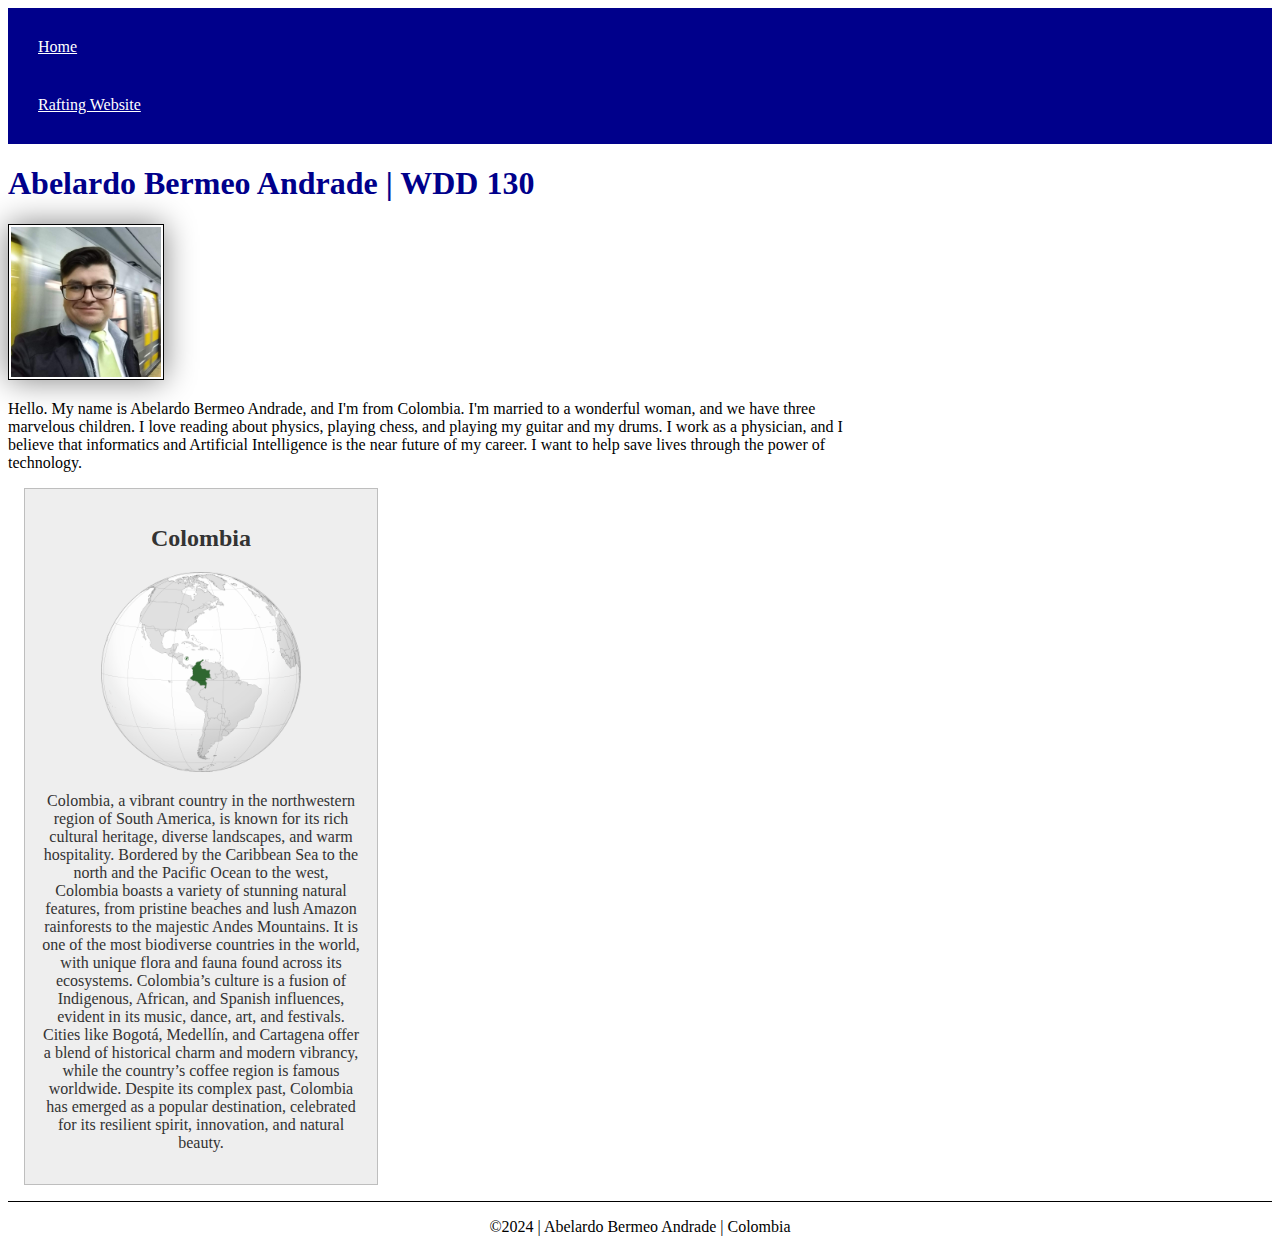
<file: index.html>
<!DOCTYPE html>
<html lang="en-US">
    <head>
        <meta charset="utf-8">
        <meta name="viewport" content="width=device-width, initial-scale=1.0">
        <meta name="description" content="My name is Abelardo Bermeo Andrade, student of the Web Fundamentals WDD130 course in the Bachelor's of Software Development in the BYU Idaho, and this is my personal web page, where I'm applying what I'm learning about HTML and CSS.">
        <meta name="author" content="Abelardo Bermeo Andrade">
        <title>Abelardo Bermeo Andrade | WDD 130</title>  
        <link rel="stylesheet" href="styles/styles.css">    
    </head>
    <body>
        <header>
            <nav>
                <a href="#">Home</a>
                <a href="wwr/">Rafting Website</a>
            </nav>
        </header>
        <main>
            <h1>Abelardo Bermeo Andrade | WDD 130</h1>
            <img src="images/profile.jpg" alt="My profile photo" width="200">
            <p>Hello. My name is Abelardo Bermeo Andrade, and I'm from Colombia. I'm married to a wonderful woman, and we have three marvelous children. I love reading about physics, playing chess, and playing my guitar and my drums. I work as a physician, and I believe that informatics and Artificial Intelligence is the near future of my career. I want to help save lives through the power of technology.</p>
        </main>
        <aside>
            <h2>Colombia</h2>
            <img src="images/colombia.png" alt="Colombia ubication in the world">
            <p>Colombia, a vibrant country in the northwestern region of South America, is known for its rich cultural heritage, diverse landscapes, and warm hospitality. Bordered by the Caribbean Sea to the north and the Pacific Ocean to the west, Colombia boasts a variety of stunning natural features, from pristine beaches and lush Amazon rainforests to the majestic Andes Mountains. It is one of the most biodiverse countries in the world, with unique flora and fauna found across its ecosystems. Colombia’s culture is a fusion of Indigenous, African, and Spanish influences, evident in its music, dance, art, and festivals. Cities like Bogotá, Medellín, and Cartagena offer a blend of historical charm and modern vibrancy, while the country’s coffee region is famous worldwide. Despite its complex past, Colombia has emerged as a popular destination, celebrated for its resilient spirit, innovation, and natural beauty.</p>
        </aside>
        <footer>
            <p>©2024 | Abelardo Bermeo Andrade | Colombia</p>
        </footer>
    </body>
</html>
</file>
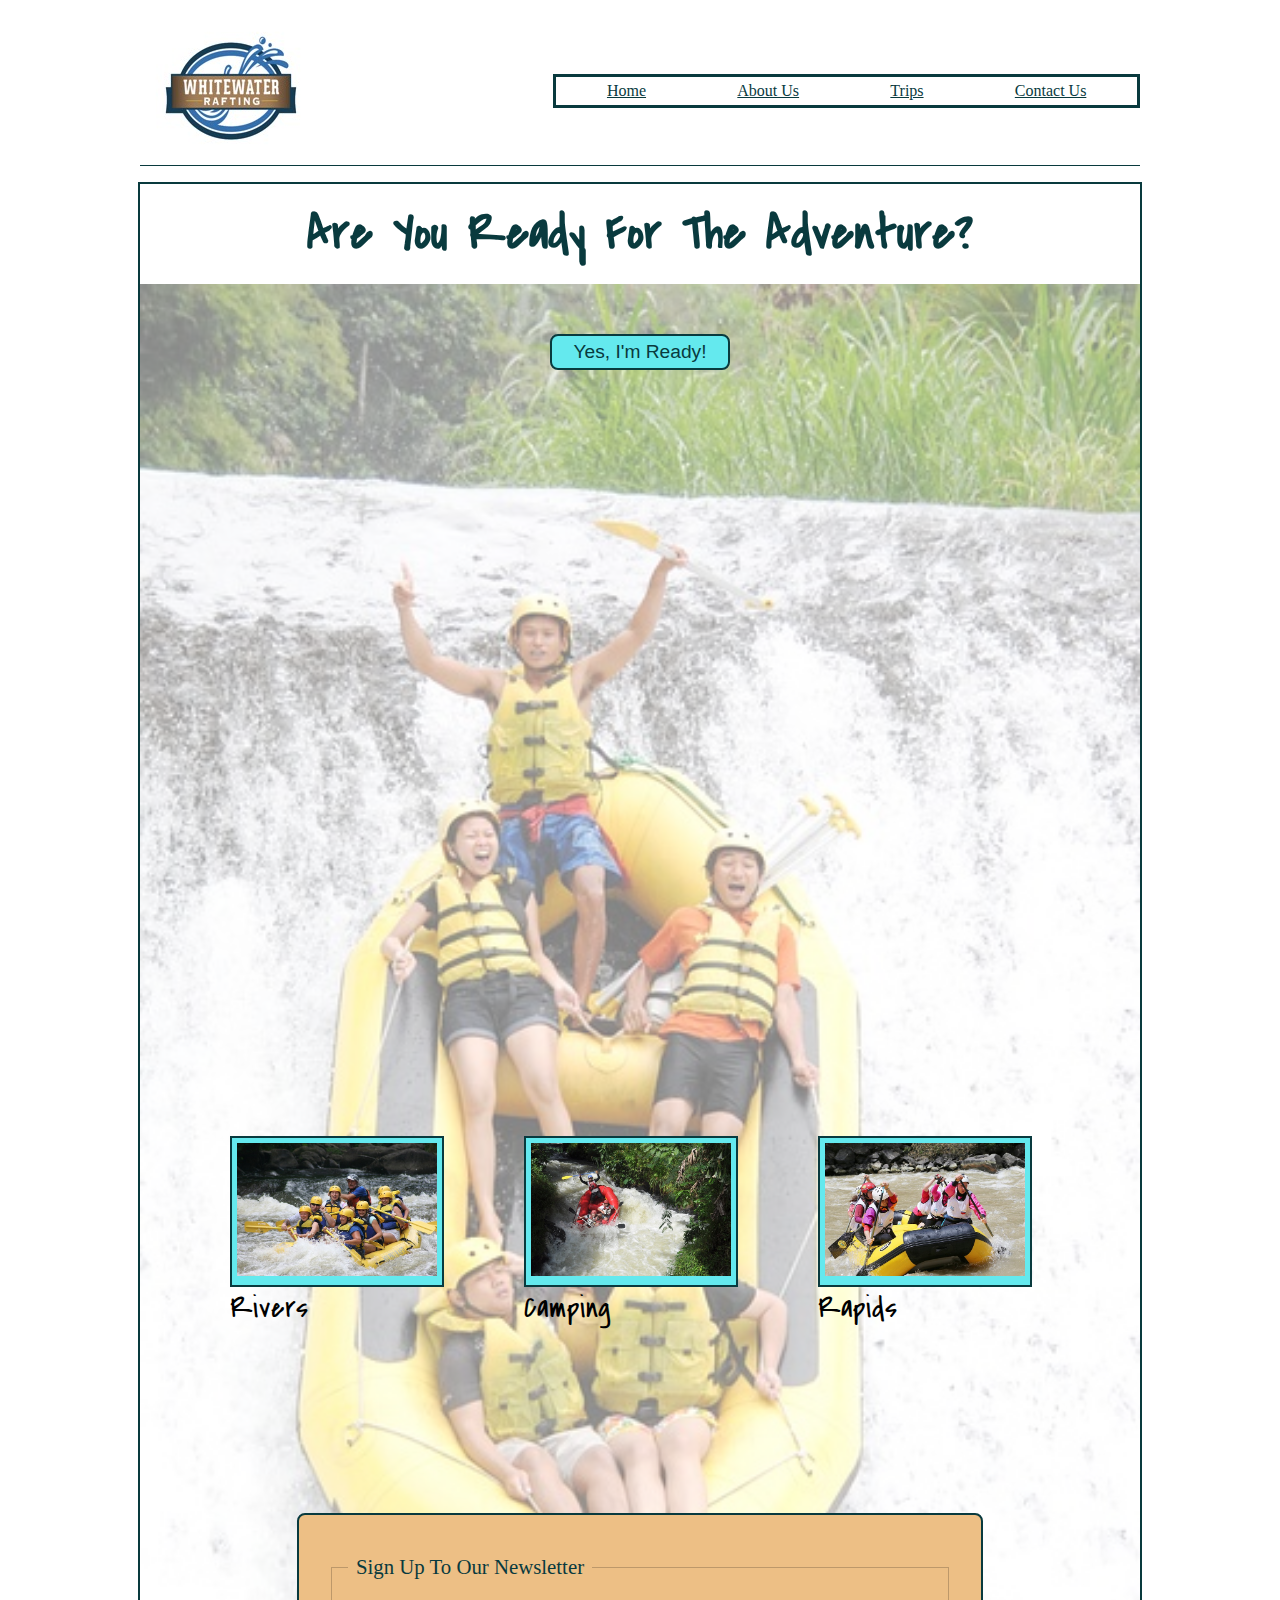
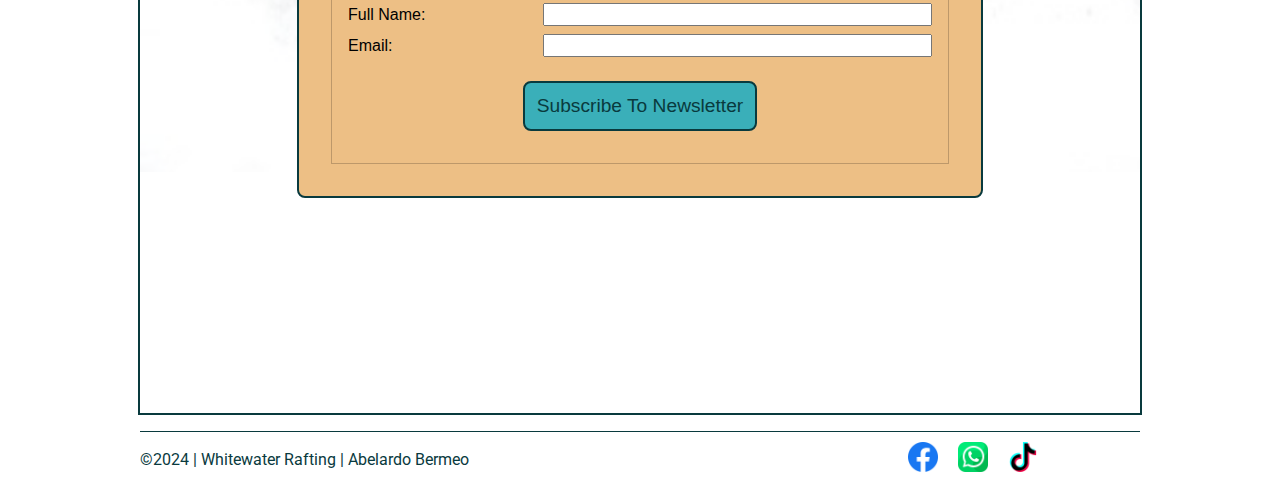
<file: wwr/index.html>
<!DOCTYPE html>
<html lang="en-US">
<head>
    <meta charset="UTF-8">
    <meta name="viewport" content="width=device-width, initial-scale=1.0">
    <meta name="description" content="Welcome to Whitewater Rafting! Explore our exciting services, discover breathtaking rafting trips, and stay updated by signing up for our newsletter. Your adventure starts here!">
    <meta name="author" content="Abelardo Bermeo Andrade">
    <title>Whitewater Rafting Webpage | Home</title>
    <link rel="preconnect" href="https://fonts.googleapis.com">
    <link rel="preconnect" href="https://fonts.gstatic.com" crossorigin>
    <link href="https://fonts.googleapis.com/css2?family=Covered+By+Your+Grace&family=Lora:ital,wght@0,400..700;1,400..700&family=Roboto&display=swap" rel="stylesheet">
    <link rel="stylesheet" href="../wwr/styles/rafting.css">
</head>
<body class="index-page">
    <header>
        <img src="images/whitewater-rafting-logo.jpg" alt="logo">
        <nav>
            <a href="index.html">Home</a>
            <a href="about.html">About Us</a>
            <a href="trips.html">Trips</a>
            <a href="contact.html">Contact Us</a>
        </nav>
    </header>
    <main>
        <div class="hero">
            <h1>Are You Ready For The Adventure?</h1>
            <button class="cta-button" onclick="location.href='trips.html'">Yes, I'm Ready!</button>        
            <div class="hero-image">
                <img src="images/home-hero.jpg" alt="home image">                
            </div>  
            <div class="figure">
                <figure>
                    <div class="img-figcaption">
                        <img src="images/home-1.jpg" alt="home 1">                        
                    </div>
                    <figcaption>Rivers</figcaption>
                </figure>
                <figure>
                    <div class="img-figcaption">
                        <img src="images/home-2.jpg" alt="home 2">
                    </div>
                    <figcaption>Camping</figcaption>                        
                </figure>
                <figure>
                    <div class="img-figcaption">
                        <img src="images/home-3.jpg" alt="home 3">                        
                    </div>
                    <figcaption>Rapids</figcaption>
                </figure>
            </div>
            <div class="form">
                <form>
                    <div class="form-item">
                        <fieldset>
                            <legend>Sign Up To Our Newsletter</legend>
                            <div class="form-item column">
                                <label for="fullname">Full Name:</label>
                                <input type="text" id="fullname" name="fullname">
                            </div>                    
                            <div class="form-item column">
                                <label for="useremail">Email:</label>
                                <input type="email" id="useremail" name="useremail">
                            </div>
                            <div class="form-button">
                                <button type="submit">Subscribe To Newsletter</button>
                            </div>
                        </fieldset>
                    </div>
                </form>
            </div>            
        </div>
    </main>
    <footer>
        <p>©2024 | Whitewater Rafting | Abelardo Bermeo</p>
        <nav class="sociallinks">
            <a href="facebook.com">
                <img src="images/facebook.webp" alt="Facebook">
            </a>
            <a href="whatsapp.com">
                <img src="images/whatsapp.png" alt="WhatsApp">
            </a>
            <a href="tiktok.com">
                <img src="images/tiktok.png" alt="TikTok">
            </a>
        </nav>
    </footer>
</body>
</html>
</file>
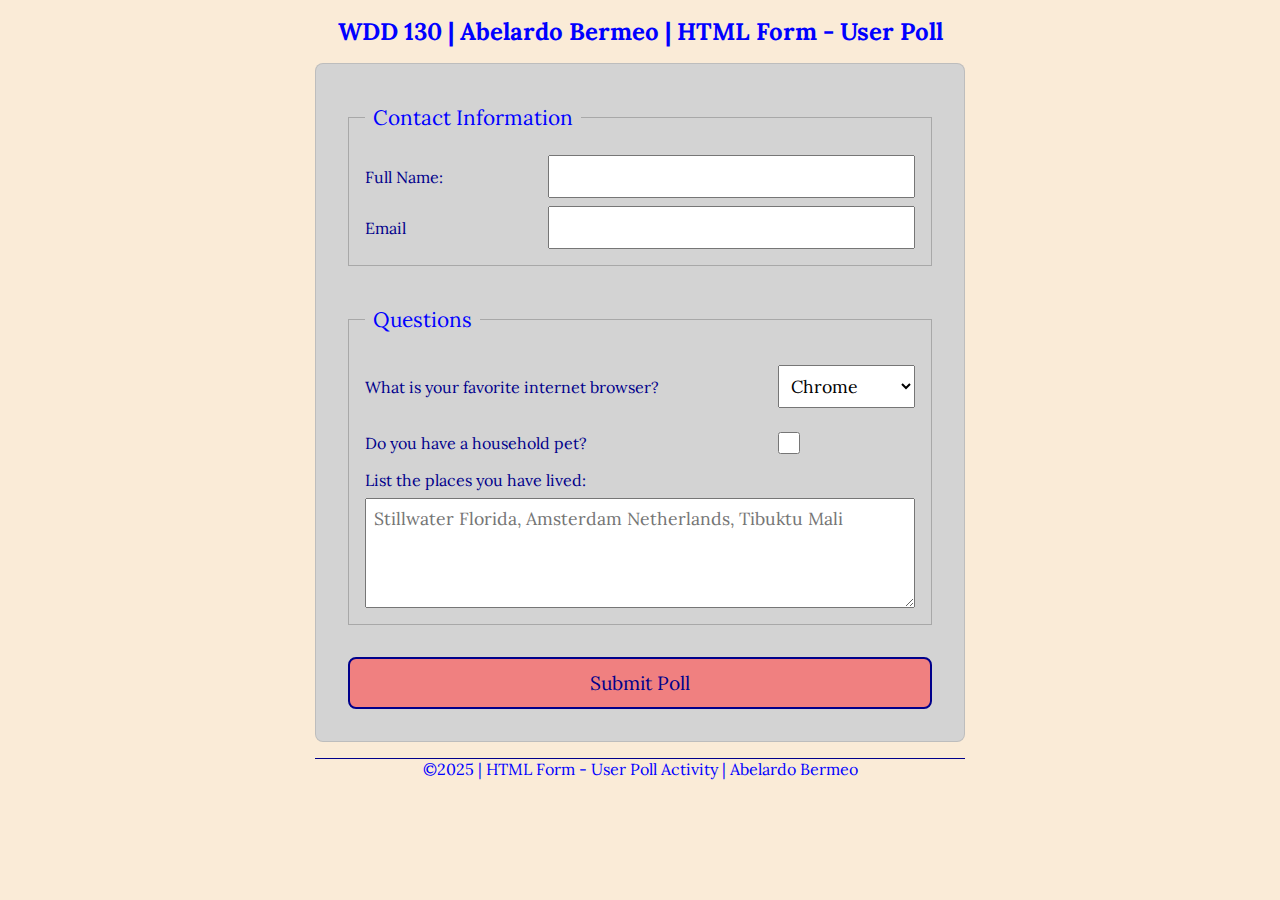
<file: week05/poll-form.html>
<!DOCTYPE html>
<html lang="en-US">
<head>
    <meta charset="UTF-8">
    <meta name="viewport" content="width=device-width, initial-scale=1.0">
    <title>WDD 130 | HTML Form - User Poll</title>
    <link rel="preconnect" href="https://fonts.googleapis.com">
    <link rel="preconnect" href="https://fonts.gstatic.com" crossorigin>
    <link href="https://fonts.googleapis.com/css2?family=Lora:ital,wght@0,400..700;1,400..700&family=Roboto:wght@300;400&display=swap" rel="stylesheet">
    <link rel="stylesheet" href="../week05/styles/poll-form.css">
</head>
<body>
    <header>
        <h1>WDD 130 | Abelardo Bermeo | HTML Form - User Poll</h1>
    </header>
    <main>
        <form>
            <fieldset>
                <legend>Contact Information</legend>
                <div class="form-item column2">
                    <label for="fullname">Full Name:</label>
                    <input type="text" id="fullname" name="fullname">
                </div>
                <div class="form-item column2">
                    <label for="useremail">Email</label>
                    <input type="email" id="useremail" name="useremail">
                </div>
            </fieldset>
            <fieldset>
                <legend>Questions</legend>
                <div class="form-item column1">
                    <label for="browser">What is your favorite internet browser?</label>
                    <select name="browser" id="browser">
                        <option value="chrome">Chrome</option>
                        <option value="firefox">Firefox</option>
                        <option value="safari">Safari</option>
                        <option value="edge">Edge</option>
                        <option value="brave">Brave</option>
                        <option value="other">Other</option>
                    </select>
                </div>
                <div class="form-item column1">
                    <label for="pet">Do you have a household pet?</label>
                    <input type="checkbox" id="pet" name="pet">
                </div>
                <label for="feedback">List the places you have lived:</label>
                <textarea name="feedback" id="feedback" rows="4" placeholder="Stillwater Florida, Amsterdam Netherlands, Tibuktu Mali"></textarea>
            </fieldset>
            <button type="submit">Submit Poll</button>
        </form>
    </main>
    <footer>
        <p>©2025 | HTML Form - User Poll Activity | Abelardo Bermeo</p>
    </footer>    
</body>
</html>
</file>
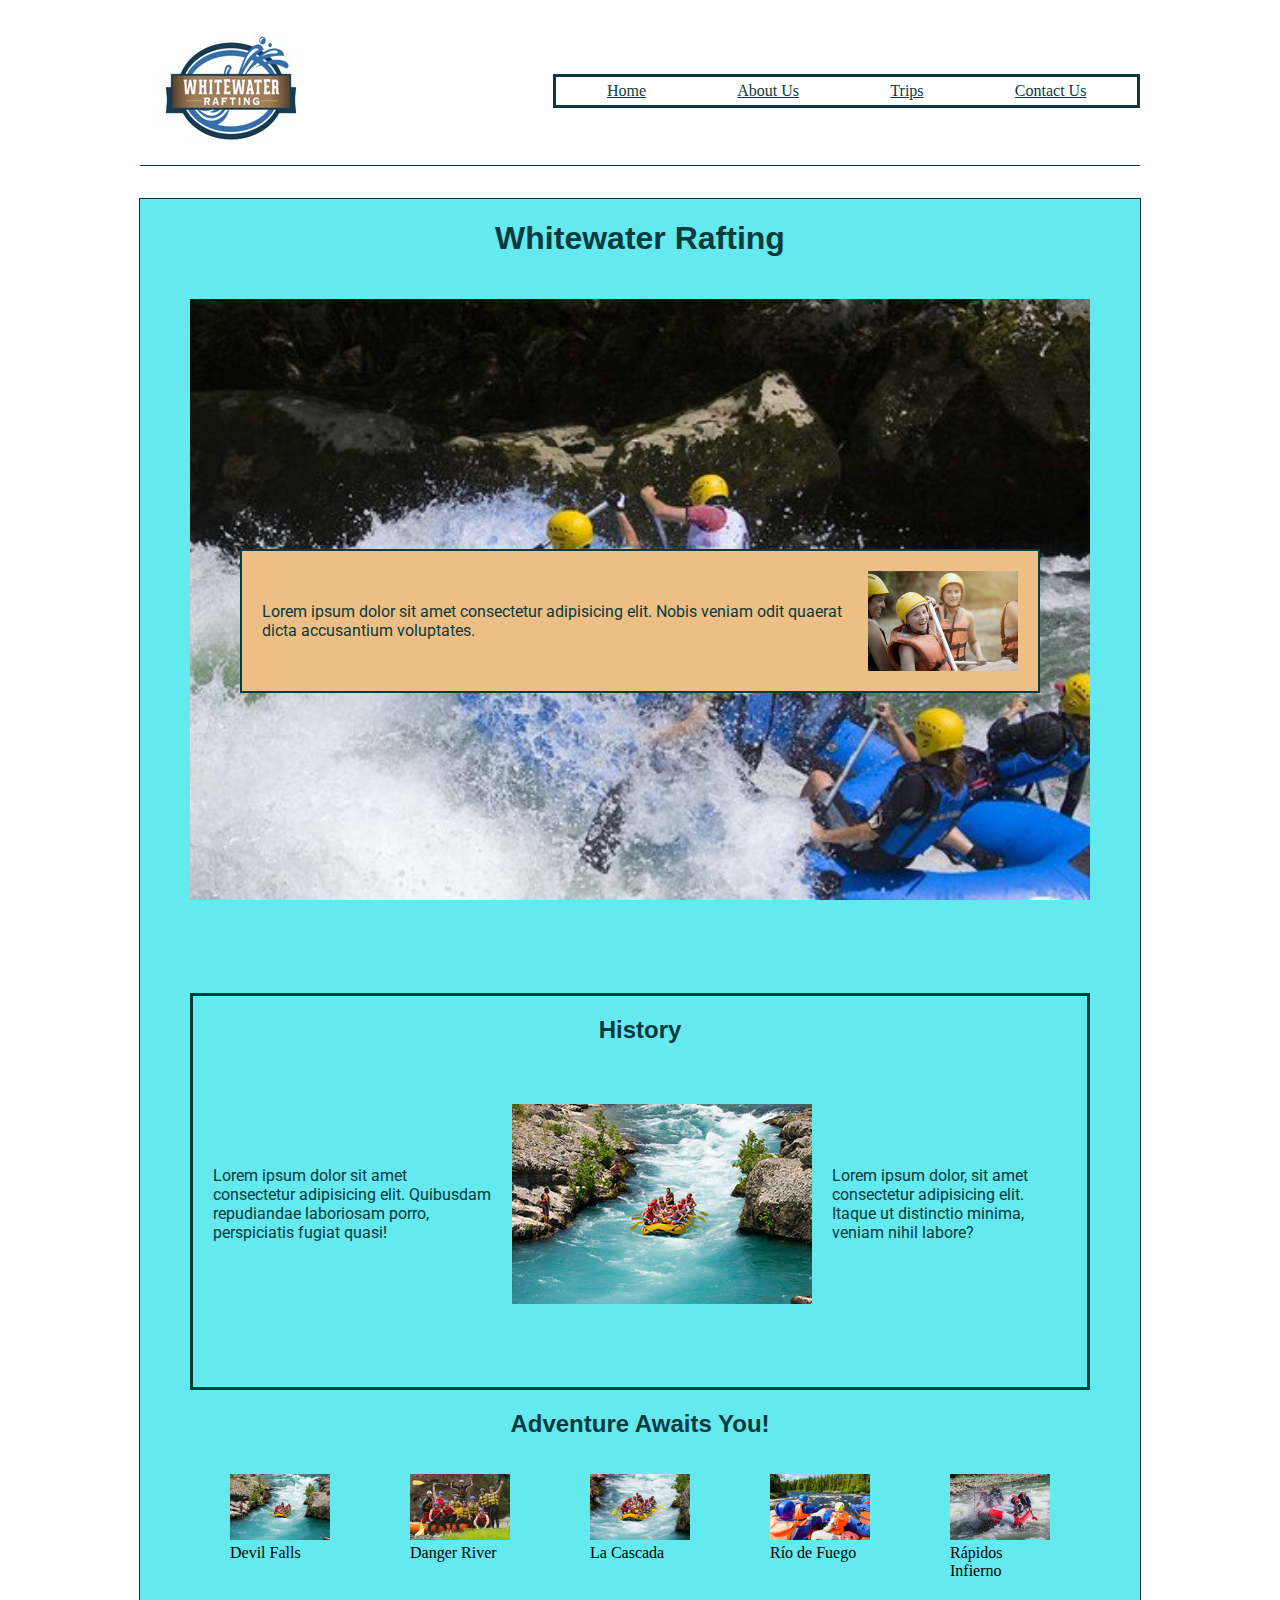
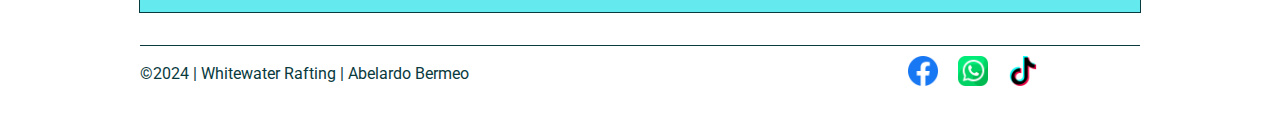
<file: wwr/about.html>
<!DOCTYPE html>
<html lang="en-US">
<head>
    <meta charset="UTF-8">
    <meta name="viewport" content="width=device-width, initial-scale=1.0">
    <meta name="description" content="Experience the thrill of adventure with Whitewater Rafting! Discover breathtaking rafting trips across the globe, from adrenaline-pumping rapids to serene river journeys. Your ultimate rafting adventure starts here.">
    <meta name="author" content="Abelardo Bermeo Andrade">
    <title>Whitewater Rafting Webpage | About Us</title>
    <link rel="preconnect" href="https://fonts.googleapis.com">
    <link rel="preconnect" href="https://fonts.gstatic.com" crossorigin>
    <link href="https://fonts.googleapis.com/css2?family=Covered+By+Your+Grace&family=Lora:ital,wght@0,400..700;1,400..700&family=Roboto&display=swap" rel="stylesheet">
    <link rel="stylesheet" href="../wwr/styles/rafting.css">
</head>
<body class="about-page">
    <header>
        <img src="images/whitewater-rafting-logo.jpg" alt="logo">
        <nav>
            <a href="index.html">Home</a>
            <a href="about.html">About Us</a>
            <a href="trips.html">Trips</a>
            <a href="contact.html">Contact Us</a>
        </nav>
    </header>
    <main>
        <div class="hero">
            <h1>Whitewater Rafting</h1>
            <article>
                <img id="article-img" src="images/small-image.png" alt="client">
                <p id="article-p">Lorem ipsum dolor sit amet consectetur adipisicing elit. Nobis veniam odit quaerat dicta accusantium voluptates.</p>
            </article>
            <div class="hero-image">
                <img src="images/hero-image.jpg" alt="hero image">                
            </div>  
            <div class="section-1">      
                <section>
                    <h2>History</h2>
                    <div class="section-1-content"> 
                        <img id="history-img" src="images/img1.jpg" alt="image 1">
                        <p id="history-p1">Lorem ipsum dolor sit amet consectetur adipisicing elit. Quibusdam repudiandae laboriosam porro, perspiciatis fugiat quasi!</p>
                        <p id="history-p2">Lorem ipsum dolor, sit amet consectetur adipisicing elit. Itaque ut distinctio minima, veniam nihil labore?</p>
                    </div> 
                </section>
            </div> 
            <div class="section-2">
                <section>
                    <h2>Adventure Awaits You!</h2>
                    <div class="figure">
                        <figure>
                            <img src="images/img1.jpg" alt="image 1">
                            <figcaption>Devil Falls</figcaption>
                        </figure>
                        <figure>
                            <img src="images/img2.jpg" alt="image 2">
                            <figcaption>Danger River</figcaption>
                        </figure>
                        <figure>
                            <img src="images/img3.jpg" alt="image 3">
                            <figcaption>La Cascada</figcaption>
                        </figure>
                        <figure>
                            <img src="images/img4.jpg" alt="image 4">
                            <figcaption>Río de Fuego</figcaption>
                        </figure>
                        <figure>
                            <img src="images/img5.jpg" alt="image 5">
                            <figcaption>Rápidos Infierno</figcaption>
                        </figure>
                    </div>
                </section>
            </div>
        </div>
    </main>
    <footer>
        <p>©2024 | Whitewater Rafting | Abelardo Bermeo</p>
        <nav class="sociallinks">
            <a href="facebook.com">
                <img src="images/facebook.webp" alt="Facebook">
            </a>
            <a href="whatsapp.com">
                <img src="images/whatsapp.png" alt="WhatsApp">
            </a>
            <a href="tiktok.com">
                <img src="images/tiktok.png" alt="TikTok">
            </a>
        </nav>
    </footer>
</body>
</html>
</file>
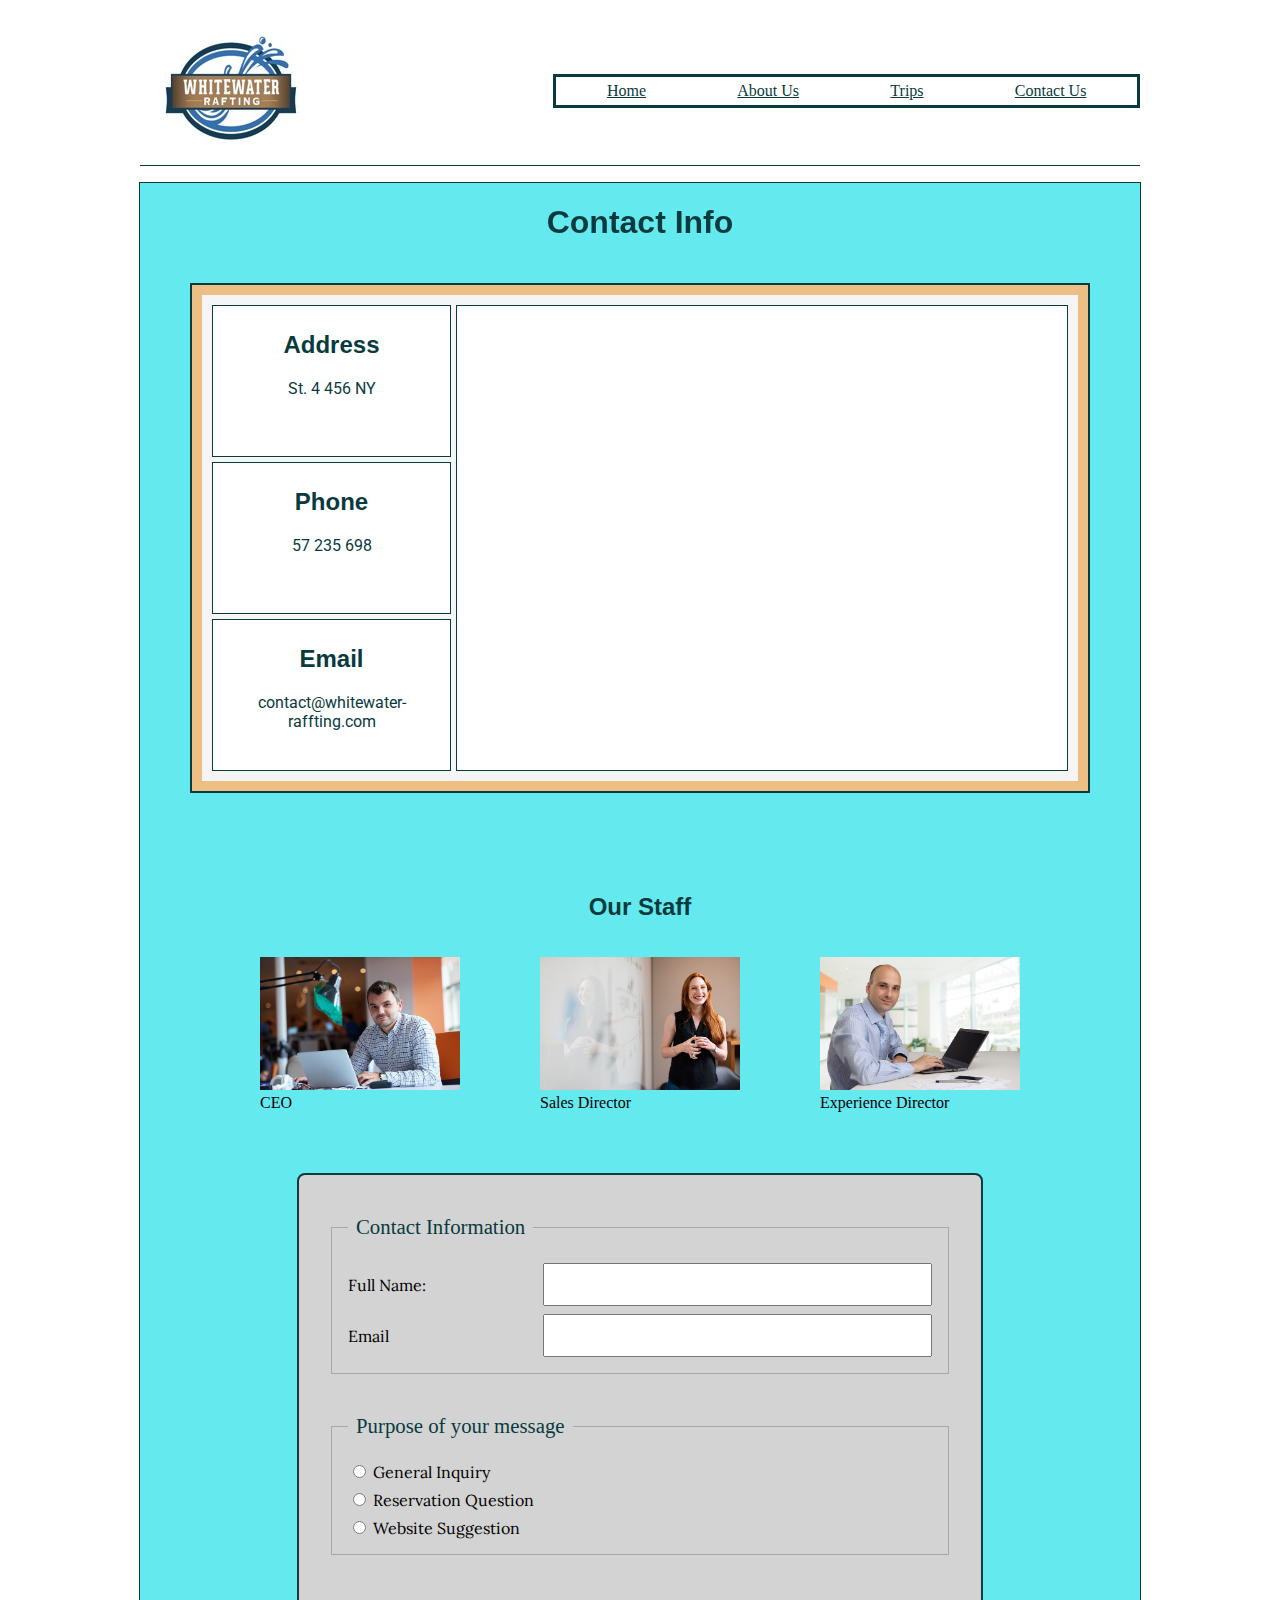
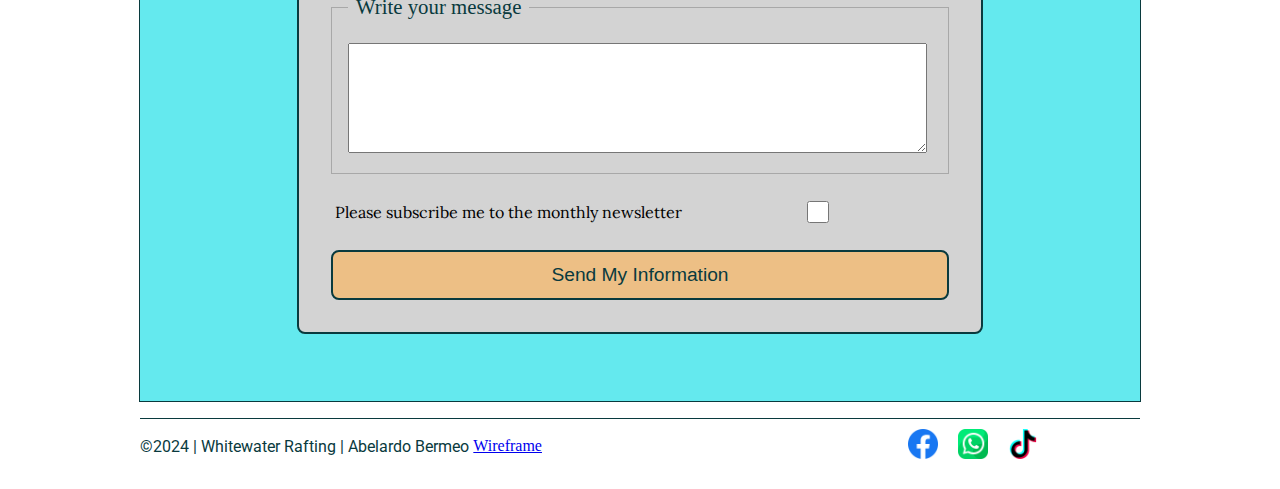
<file: wwr/contact.html>
<!DOCTYPE html>
<html lang="en-US">
<head>
    <meta charset="UTF-8">
    <meta name="viewport" content="width=device-width, initial-scale=1.0">
    <meta name="description" content="Get in touch with Whitewater Rafting! Find our physical location, phone numbers, email address, and other contact details to plan your next adventure or answer your questions.">
    <meta name="author" content="Abelardo Bermeo Andrade">
    <title>Whitewater Rafting Webpage | Contact Us</title>
    <link rel="preconnect" href="https://fonts.googleapis.com">
    <link rel="preconnect" href="https://fonts.gstatic.com" crossorigin>
    <link href="https://fonts.googleapis.com/css2?family=Covered+By+Your+Grace&family=Lora:ital,wght@0,400..700;1,400..700&family=Roboto&display=swap" rel="stylesheet">
    <link rel="stylesheet" href="../wwr/styles/rafting.css">
</head>
<body class="contact-page">
    <header>
        <img src="images/whitewater-rafting-logo.jpg" alt="logo">
        <nav>
            <a href="index.html">Home</a>
            <a href="about.html">About Us</a>
            <a href="trips.html">Trips</a>
            <a href="contact.html">Contact Us</a>
        </nav>
    </header>
    <main>
        <div class="hero">
            <h1>Contact Info</h1>
            <div class="contact">
                <div class="inner-grid">
                    <div class="inner-cell address">
                        <h2>Address</h2>
                        <p>St. 4 456 NY</p>
                    </div>
                    <div class="inner-cell phone">
                        <h2>Phone</h2>
                        <p>57 235 698</p>
                    </div>
                    <div class="inner-cell email">
                        <h2>Email</h2>
                        <p>contact@whitewater-raffting.com</p>
                    </div>
                    <div class="inner-cell map">
                        <iframe src="https://www.google.com/maps/embed?pb=!1m18!1m12!1m3!1d387191.03606971225!2d-74.3093296070907!3d40.697539963305694!2m3!1f0!2f0!3f0!3m2!1i1024!2i768!4f13.1!3m3!1m2!1s0x89c24fa5d33f083b%3A0xc80b8f06e177fe62!2sNueva%20York%2C%20EE.%20UU.!5e0!3m2!1ses!2sco!4v1733533335058!5m2!1ses!2sco" width="600" height="450" style="border:0;" allowfullscreen="" loading="lazy" referrerpolicy="no-referrer-when-downgrade">
                        </iframe>
                    </div>
                </div>
            </div>
            <div class="section-2">
                <section>
                    <h2>Our Staff</h2>
                    <div class="figure">
                        <figure>
                            <img src="images/employee-1.jpg" alt="employee 1">
                            <figcaption>CEO</figcaption>
                        </figure>
                        <figure>
                            <img src="images/employee-2.jpg" alt="employee 2">
                            <figcaption>Sales Director</figcaption>
                        </figure>
                        <figure>
                            <img src="images/employee-3.jpg" alt="employee 3">
                            <figcaption>Experience Director</figcaption>
                        </figure>                        
                    </div>
                </section>
            </div>
            <div class="form">
                <form>
                    <fieldset>
                        <legend>Contact Information</legend>
                        <div class="form-item column2">
                            <label for="fullname">Full Name:</label>
                            <input type="text" id="fullname" name="fullname">
                        </div>                    
                        <div class="form-item column2">
                            <label for="useremail">Email</label>
                            <input type="email" id="useremail" name="useremail">
                        </div>
                    </fieldset>
                    <fieldset>
                        <legend>Purpose of your message</legend>
                        <div class="form-item column2">
                            <label>
                                <input type="radio" name="message-purpose" value="general-inquiry">
                                General Inquiry
                            </label>
                        </div>
                        <div>
                            <label>
                                <input type="radio" name="message-purpose" value="reservation-question">
                                Reservation Question
                            </label>
                        </div>
                        <div>    
                            <label>
                                <input type="radio" name="message-purpose" value="website-suggestion">
                                Website Suggestion
                            </label>
                    </div>
                    </fieldset>
                    <fieldset>
                        <legend>Write your message</legend>
                    <div id="textarea">
                        <textarea name="message" id="message" rows="4"></textarea>
                    </div>
                    </fieldset>
                    <div class="form-item column1" id="checkbox">
                        <label for="pet">Please subscribe me to the monthly newsletter</label>
                        <input type="checkbox" id="pet" name="pet">
                    </div>                    
                    <button type="submit">Send My Information</button>
                </form>
            </div>
        </div>
    </main>
    <footer>
        <p>©2024 | Whitewater Rafting | Abelardo Bermeo</p>
        <a href="https://app.moqups.com/vL4nCW3gux05V1uWsanqF2jbbAwCFVuM/view/page/ad64222d5">Wireframe</a>
        <nav class="sociallinks">
            <a href="facebook.com">
                <img src="images/facebook.webp" alt="Facebook">
            </a>
            <a href="whatsapp.com">
                <img src="images/whatsapp.png" alt="WhatsApp">
            </a>
            <a href="tiktok.com">
                <img src="images/tiktok.png" alt="TikTok">
            </a>
        </nav>
    </footer>
</body>
</html>
</file>
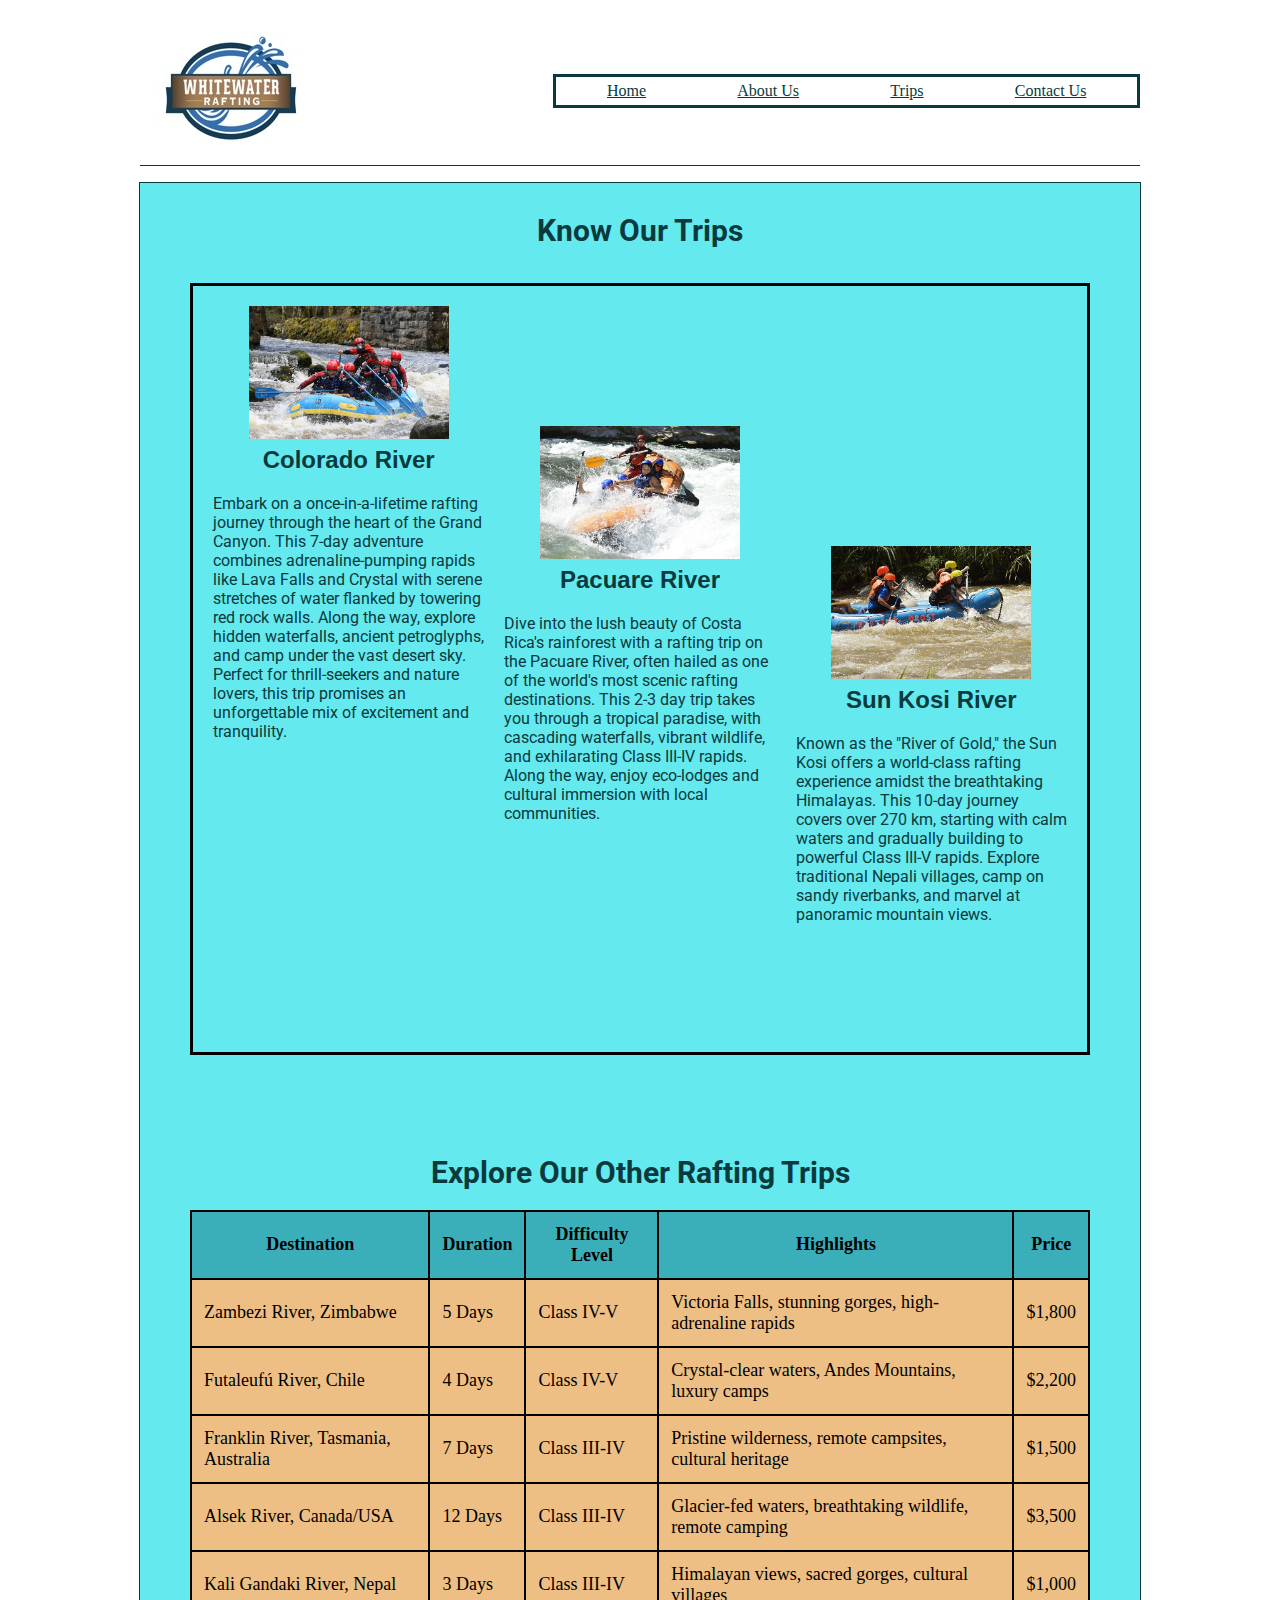
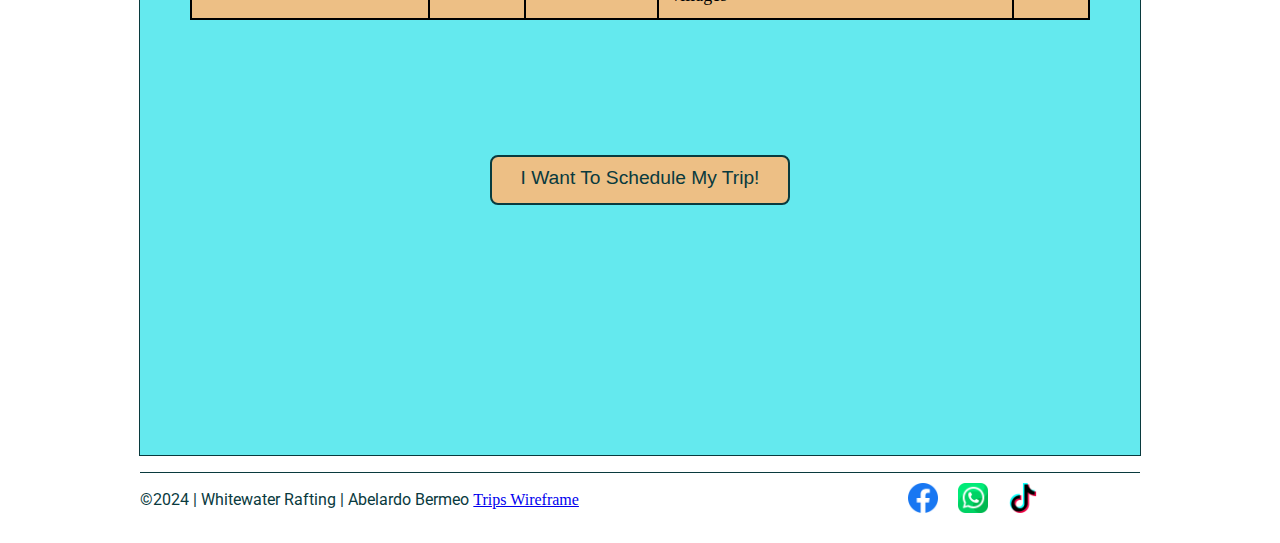
<file: wwr/trips.html>
<!DOCTYPE html>
<html lang="en-US">
<head>
    <meta charset="UTF-8">
    <meta name="viewport" content="width=device-width, initial-scale=1.0">
    <meta name="description" content="Discover your next adventure with Whitewater Rafting! Explore detailed information about our main trips and browse a comprehensive table of available adventures, including highlights, duration, and difficulty levels. Find the perfect rafting experience for you!">
    <meta name="author" content="Abelardo Bermeo Andrade">
    <title>Whitewater Rafting Webpage | Trips</title>
    <link rel="preconnect" href="https://fonts.googleapis.com">
    <link rel="preconnect" href="https://fonts.gstatic.com" crossorigin>
    <link href="https://fonts.googleapis.com/css2?family=Covered+By+Your+Grace&family=Lora:ital,wght@0,400..700;1,400..700&family=Roboto&display=swap" rel="stylesheet">
    <link rel="stylesheet" href="../wwr/styles/rafting.css">
</head>
<body class="trips-page">
    <header>
        <img src="images/whitewater-rafting-logo.jpg" alt="logo">
        <nav>
            <a href="index.html">Home</a>
            <a href="about.html">About Us</a>
            <a href="trips.html">Trips</a>
            <a href="contact.html">Contact Us</a>
        </nav>
    </header>
    <main>
        <div class="hero">
            <h1>Know Our Trips</h1>
            <div class="outer-cell">
                <div class="inner-grid">
                    <img id="trip-1-img" src="images/trip-1.jpg" alt="trip 1">
                    <div class="trip-1">
                        <h2>Colorado River</h2>
                        <p>Embark on a once-in-a-lifetime rafting journey through the heart of the Grand Canyon. This 7-day adventure combines adrenaline-pumping rapids like Lava Falls and Crystal with serene stretches of water flanked by towering red rock walls. Along the way, explore hidden waterfalls, ancient petroglyphs, and camp under the vast desert sky. Perfect for thrill-seekers and nature lovers, this trip promises an unforgettable mix of excitement and tranquility.</p>
                    </div>                    
                    <img id="trip-2-img" src="images/trip-2.jpg" alt="trip 2">
                    <div class="trip-2">
                        <h2>Pacuare River</h2>
                        <p>Dive into the lush beauty of Costa Rica's rainforest with a rafting trip on the Pacuare River, often hailed as one of the world's most scenic rafting destinations. This 2-3 day trip takes you through a tropical paradise, with cascading waterfalls, vibrant wildlife, and exhilarating Class III-IV rapids. Along the way, enjoy eco-lodges and cultural immersion with local communities.</p>
                    </div>
                    <img id="trip-3-img" src="images/trip-3.jpg" alt="trip 3">
                    <div class="trip-3">
                        <h2>Sun Kosi River</h2>
                        <p>Known as the "River of Gold," the Sun Kosi offers a world-class rafting experience amidst the breathtaking Himalayas. This 10-day journey covers over 270 km, starting with calm waters and gradually building to powerful Class III-V rapids. Explore traditional Nepali villages, camp on sandy riverbanks, and marvel at panoramic mountain views.</p>
                    </div>
                </div> 
            </div>
            <div class="table">
                <h1>Explore Our Other Rafting Trips</h1>
                <table>
                    <thead>
                        <tr>
                            <th>Destination</th>
                            <th>Duration</th>
                            <th>Difficulty Level</th>
                            <th>Highlights</th>
                            <th>Price</th>
                        </tr>
                    </thead>
                    <tbody>
                        <tr>
                            <td>Zambezi River, Zimbabwe</td>
                            <td>5 Days</td>
                            <td>Class IV-V</td>
                            <td>Victoria Falls, stunning gorges, high-adrenaline rapids</td>
                            <td>$1,800</td>
                        </tr>
                        <tr>
                            <td>Futaleufú River, Chile</td>
                            <td>4 Days</td>
                            <td>Class IV-V</td>
                            <td>Crystal-clear waters, Andes Mountains, luxury camps</td>
                            <td>$2,200</td>
                        </tr>
                        <tr>
                            <td>Franklin River, Tasmania, Australia</td>
                            <td>7 Days</td>
                            <td>Class III-IV</td>
                            <td>Pristine wilderness, remote campsites, cultural heritage</td>
                            <td>$1,500</td>
                        </tr>
                        <tr>
                            <td>Alsek River, Canada/USA</td>
                            <td>12 Days</td>
                            <td>Class III-IV</td>
                            <td>Glacier-fed waters, breathtaking wildlife, remote camping</td>
                            <td>$3,500</td>
                        </tr>
                        <tr>
                            <td>Kali Gandaki River, Nepal</td>
                            <td>3 Days</td>
                            <td>Class III-IV</td>
                            <td>Himalayan views, sacred gorges, cultural villages</td>
                            <td>$1,000</td>
                        </tr>
                    </tbody>
                </table>
            </div>
            <button class="cta-button" onclick="location.href='contact.html'">I Want To Schedule My Trip!</button>
        </div>         
    </main>
    <footer>
        <p>©2024 | Whitewater Rafting | Abelardo Bermeo</p>
        <a href="images/trips-wireframe.jpg">Trips Wireframe</a>
        <nav class="sociallinks">
            <a href="facebook.com">
                <img src="images/facebook.webp" alt="Facebook">
            </a>
            <a href="whatsapp.com">
                <img src="images/whatsapp.png" alt="WhatsApp">
            </a>
            <a href="tiktok.com">
                <img src="images/tiktok.png" alt="TikTok">
            </a>
        </nav>
    </footer>
</body>
</html>
</file>
<file: styles/styles.css>
:root {
    --color: darkblue;
}

nav {
    background-color: var(--color);
    padding: 10px;
}

nav a {
    color: white;
    display: block;
    padding: 20px;
}

h1 {
    color: var(--color);
}

main img {
    width: 150px;
    height: auto;
    border: 1px solid black;
    padding: 2px;
    box-shadow: 0 0 30px gray;
}

p {
    padding: 0;
}

main {
    max-width: 840px;
}

aside {
    width: 20rem;
    margin: 1rem;
    border: 1px solid rgba(0,0,0,0.2);
    padding: 1rem;
    background-color: #eee;
    color: #333;
    text-align: center;
}

aside img {
    width: 200px;
    height: auto;
}

footer {
    margin-top: 15px;
    border-top: 1px solid #000;
    text-align: center;
}
</file>
<file: wwr/styles/rafting.css>
:root {
    --primary-color: #093A3E;
    --secondary-color: #3AAFB9;
    --accent1-color: #64E9EE;
    --accent2-color: #EDBF85;  
}

header {
    margin: 1rem auto;
	display: grid;
	grid-template-columns: 120px 1fr 2fr;
	align-items: center;
	border-bottom: 1px solid var(--primary-color);
	max-width: 1000px;
}

header nav {
    display: flex;
    grid-column: 3/4;
    justify-content: space-around;
    padding: 5px;
    border: 3px solid var(--primary-color);
}

header nav a {
    color: #093A3E;
}

.about-page .hero {
    display: grid;
    grid-template: 2fr 1fr 0.5fr / 5% 90% 5%;
    margin: 2rem auto;
    max-width: 1000px;
    border: 1px solid var(--primary-color);
    background-color: var(--accent1-color);
}

.hero h1 {
    grid-area: 1/2/2/3;
    display: flex;
    justify-content: center;
    z-index: 1;
    color: var(--primary-color);
}

.hero h2 {
    display: flex;
    justify-content: center;
    align-items: flex-start;
}

.hero .hero-image {
    grid-area: 1/2/2/3;
    margin-top: 100px;
}

.hero .hero-image img {
    width: 100%;
    border: 5px var(--primary-color);
}

.hero article {
    grid-area: 1/2/2/3;
    display: flex;
    justify-content: flex-start;
    align-items: center;
    z-index: 1;
    margin: 350px 50px 300px 50px;
    padding: 20px;
    border: 2px solid var(--primary-color);
    background-color: var(--accent2-color);
}

#article-p {
    order: 1;
}

#article-img {
    order: 2
}

.hero article img {
    width: 150px;
}

.hero .section-1 {
    grid-area: 2/2/3/3;
    border: 3px solid var(--primary-color);
}

.hero .section-1 .section-1-content {
    display: flex;
    justify-content: flex-start;
    align-items: center;
    padding: 20px;
}

#history-p1 {
    order: 1;
}

#history-img {
    order: 2;
    width: 300px;
    height: 200px;
    padding: 20px;
}

#history-p2 {
    order: 3;
}

.hero .section-2 {
    grid-area: 3/2/4/3;
}

.about-page .hero .section-2 figure img {
    max-width: 100px;
}

.hero .section-2 .figure {
    display: flex;
    flex-direction: row;
    justify-content: center;
    margin: 1rem auto;
    max-width: 1000px;
}

h1, h2 {
    font-family: "Montserrat", sans-serif;
    color: var(--primary-color);
}

p {
    font-family: "Roboto", sans-serif;
    color: var(--primary-color);
}

.sociallinks a {
    text-decoration: none;
}

footer {
    margin: 1rem auto;
	display: grid;
	grid-template-columns: 1fr 1fr 1fr;
	align-items: center;
	max-width: 1000px;
    border-top: 1px solid var(--primary-color);
}

footer nav {
    display: flex;
    grid-column: 3/4;
    justify-content: center;
}

footer nav img {
    width: 30px;
    padding: 10px;
}

/* --------------------------------------------------------------------------------------------------------------- */

.contact-page .hero {
    display: grid;
    grid-template: 1fr 300px 1.2fr / 5% 90% 5%;
    margin: 0.5rem auto;
    max-width: 1000px;
    border: 1px solid var(--primary-color);
    background-color: var(--accent1-color);
}

.contact-page .hero h1 {
    grid-area: 1/2/2/3;
    display: flex;
    justify-content: center;
    z-index: 1;
    color: var(--primary-color);
}

.contact-page .hero h2 {
    display: flex;
    justify-content: center;
    align-items: flex-start;
}

.contact-page .contact {
    grid-area: 1/2/2/3;
    margin-top: 100px;
    margin-bottom: 80px;
    border: 2px solid var(--primary-color);
    padding: 10px;
    background-color: var(--accent2-color);
}

.contact-page .inner-grid {
    display: grid;
    grid-template: repeat(3, 1fr) / 1fr 2fr;
    gap: 5px;
    background-color: #f5f5f5;
    padding: 10px;
}

.contact-page .inner-cell {
    border: 1px solid var(--primary-color);
    padding: 5px;
    text-align: center;
    background-color: #fff;
}

.contact-page .address {
    grid-area: 1/1/2/2;
}

.contact-page .phone {
    grid-area: 2/1/3/2;
}

.contact-page .email {
    grid-area: 3/1/4/2;
}

.contact-page .map {
    grid-area: 1/2/4/3;
}

.contact-page .section-2 {
    grid-area: 2/2/3/3;
}

.contact-page .figure {
    display: flex;
    flex-direction: row;
}

.contact-page .figure img {
    max-width: 200px;
    justify-content: space-around;
}

.contact-page .form {
    grid-area: 3/2/4/3;
}

.contact-page form {
    width: 650px;
    margin: 0 auto;
    padding: 1rem;
    border: 2px solid var(--primary-color);
    border-radius: 0.5rem;
    background-color: lightgrey;
    display: grid;
}

.contact-page fieldset {
    display: grid;
    grid-gap: .5rem;
    margin: 1rem;
    border: 1px solid rgb(0 0 0 / 0.2);
    padding: 1rem;
}

.contact-page legend {
    padding: 0.5rem;
    color: var(--primary-color);
    font-size: 1.3rem;
}

.contact-page label, input, button, select, textarea {
    font-family: Lora, Roboto, sans-serif;
}

.contact-page label {
    text-align: left;
    padding-left: 0;
}

.contact-page input, select, textarea {
    padding: 0.5rem;
    font-size: 1.1rem;
}

.contact-page input[type="checkbox"] {
    width: 22px;
    height: 22px;
    vertical-align: bottom;
}

.contact-page #checkbox label {
    margin-left: 20px;
}

.contact-page #textarea textarea {
    width: 96%;
}

.contact-page button {
    margin: 1rem;
    background-color: var(--accent2-color);
    color: var(--primary-color);
    border: none;
    border-radius: .5rem;
    padding: .75rem;
    font-size: 1.2rem; 
    border: 2px solid var(--primary-color);
}

.contact-page button:hover {
    background-color: var(--secondary-color);
}

.contact-page .form-item {
    display: grid;
    align-items: center;
}

.contact-page .column1 {
    grid-template-columns: 3fr 1fr;
    margin: 0.5rem 0;
}

.contact-page .column2 {
    grid-template-columns: 1fr 2fr;
}

.contact-page h1, h2 {
    font-family: "Montserrat", sans-serif;
    color: var(--primary-color);
}

.contact-page p {
    font-family: "Roboto", sans-serif;
    color: var(--primary-color);
}

.contact-page .sociallinks a {
    text-decoration: none;
}

/* ------------------------------------------------------------------------------------------------ */

.index-page .hero {
    display: grid;
    grid-template: 1fr .5fr 500px / 5% 90% 5%;
    margin: 0.5rem auto;
    max-width: 1000px;
    border: 2px solid var(--primary-color);
}

.index-page h1 {
    grid-area: 1/2/2/3;
    display: flex;
    justify-content: center;
    z-index: 1;
    color: var(--primary-color);
    margin-top: 15px;
    font-family: "Covered By Your Grace", sans-serif;
    font-size: 50px;
    
}

.index-page .hero-image {
    grid-area: 1/1/4/4;
}

.index-page .hero-image img {
    width: 100%;
    border: 5px var(--primary-color);
    opacity: 0.5;
}

.index-page .figure {
    grid-area: 2/2/3/3;
    display: flex;
    flex-direction: row;
    margin-top: 50px;
    z-index: 1;
}

.index-page .figure img {
    max-width: 200px;
    justify-content: space-around;
}

.index-page .img-figcaption {
    padding: 5px;
    border: 2px solid var(--primary-color);
    background-color: var(--accent1-color)
}

.index-page .form {
    grid-area: 3/2/4/3;
    z-index: 1;
}

.index-page form {
    width: 650px;
    margin: 0 auto;
    padding: 1rem;
    border: 2px solid var(--primary-color);
    border-radius: 0.5rem;
    background-color: var(--accent2-color);
    display: grid;
}

.index-page fieldset {
    display: grid;
    grid-gap: .5rem;
    margin: 1rem;
    border: 1px solid rgb(0 0 0 / 0.2);
    padding: 1rem;
}

.index-page legend {
    padding: 0.5rem;
    color: var(--primary-color);
    font-size: 1.3rem;
}

.index-page label, button {
    font-family: sans-serif;
}

.index-page label {
    text-align: left;
    padding-left: 0;
}

.index-page .cta-button {
    grid-area: 1/2/2/3;
    display: flex;
    justify-content: center;
    z-index: 1;
    margin: 150px 360px 700px 360px;
    background-color: var(--accent1-color);
    color: var(--primary-color);
    border: none;
    border-radius: .5rem;
    padding: 5px;
    font-size: 1.2rem; 
    border: 2px solid var(--primary-color);
}

.index-page .cta-button:hover {
    background-color: var(--accent2-color);
}

.index-page .form-item {
    display: grid;
    align-items: center;
}

.index-page .column {
    grid-template-columns: 1fr 2fr;
}

.cta {
    text-decoration: none;
    color: var(--primary-color);
}

.index-page .form-button {
    display: flex;
    justify-content: center;
    align-items: center;
}

.index-page .form-button button {
    margin: 1rem;
    background-color: var(--secondary-color);
    color: var(--primary-color);
    border: none;
    border-radius: .5rem;
    padding: .75rem;
    font-size: 1.2rem; 
    border: 2px solid var(--primary-color);
}

.index-page .form-button button:hover {
    background-color: var(--accent1-color);
}

.index-page figcaption {
    font-family: "Covered By Your Grace", sans-serif;
    font-size: 30px;
}


/* ---------------------------------------------------------------------------------------------- */

.trips-page .hero {
    display: grid;
    grid-template: 1fr 700px 300px / 5% 90% 5%;
    margin: 0.5rem auto;
    max-width: 1000px;
    border: 1px solid var(--primary-color);
    background-color: var(--accent1-color);
}

.trips-page h1 {
    grid-area: 1/2/2/3;
    display: flex;
    justify-content: center;
    z-index: 1;
    color: var(--primary-color);
    margin-top: 30px;
    font-family: "Roboto", sans-serif;
    font-size: 30px;
    
}

.trips-page .hero button {
    grid-area: 3/2/4/3;
    display: flex;
    justify-content: center;
    z-index: 1;
    margin: 0px 300px 250px 300px;
    background-color: var(--accent2-color);
    color: var(--primary-color);
    border: none;
    border-radius: .5rem;
    padding: 10px;
    font-size: 1.2rem; 
    border: 2px solid var(--primary-color);
}

.trips-page button:hover {
    background-color: var(--secondary-color);
}

.trips-page .cta {
    text-decoration: none;
    color: var(--primary-color);
}

.trips-page .outer-cell {
    grid-area: 1/2/2/3;
    margin-top: 100px;
   
}

.trips-page .inner-grid {
    display: grid;
    justify-items: center;
    grid-template: repeat(3, 100px) 1fr 1fr / repeat(3, 1fr);
    border: 3px solid black;
    max-width: 1000px;
    gap: 20px;
    padding: 20px;
}

#trip-1-img {
    grid-area: 1/1/2/2;
}

#trip-2-img {
    grid-area: 2/2/3/3;
}

#trip-3-img {
    grid-area: 3/3/4/4;
}

.inner-grid img {
    max-width: 200px;
}

.trips-page .trip-1 {
    grid-area: 2/1/4/2;
}

.trips-page .trip-2 {
    grid-area: 3/2/5/3;
}

.trips-page .trip-3 {
    grid-area: 4/3/6/4;
}

.trips-page .hero .table {
    grid-area: 2/2/3/3;
}

table {
    width: 100%;
    border-collapse: collapse;
    margin: 20px 0;
    font-size: 18px;
    text-align: left;
    background-color: var(--accent2-color);
}
th, td {
    padding: 12px;
    border: 2px solid black;
}
th {
    background-color: var(--secondary-color);
    text-align: center;
}
tr:hover {
    background-color: var(--accent1-color);
}

.table h1 {
    margin-top: 100px;
}
</file>
<file: week05/styles/poll-form.css>
* {
    margin: 0;
    padding: 0;
    box-sizing: border-box;
}

body {
    font-family: Lora, Roboto, sans-serif;
    font-size: 1em;
    color: darkblue;
    background: antiquewhite;
}

header {
    margin: 0 auto;
    width: 650px;
}

h1 {
    margin: 1rem;
    font-size: 1.5em;
    color: blue;
    text-align: center;
}

form {
    width: 650px;
    margin: 0 auto;
    padding: 1rem;
    border: 1px solid rgb(0 0 0 / 0.1);
    border-radius: 0.5rem;
    background-color: lightgrey;
    display: grid;
}

fieldset {
    display: grid;
    grid-gap: .5rem;
    margin: 1rem;
    border: 1px solid rgb(0 0 0 / 0.2);
    padding: 1rem;
}

legend {
    padding: 0.5rem;
    color: blue;
    font-size: 1.3rem;
}

label, input, button, select, textarea {
    font-family: Lora, Roboto, sans-serif;
}

label {
    text-align: left;
    padding-left: 0;
}

input, select, textarea {
    padding: 0.5rem;
    font-size: 1.1rem;
}

input[type="checkbox"] {
    width: 22px;
    height: 22px;
    vertical-align: bottom;
}

button {
    margin: 1rem;
    background-color: lightcoral;
    color: darkblue;
    border: none;
    border-radius: .5rem;
    padding: .75rem;
    font-size: 1.2rem; 
    border: 2px solid darkblue;
}

button:hover {
    background-color: aquamarine;
}

footer {
    margin: 1rem auto 0;
    width: 650px;
    text-align: center;
    font-size: 1rem;
    color: blue;
    border-top: 1px solid darkblue;
}

.form-item {
    display: grid;
    align-items: center;
}

.column1 {
    grid-template-columns: 3fr 1fr;
    margin: 0.5rem 0;
}

.column2 {
    grid-template-columns: 1fr 2fr;
}
</file>
